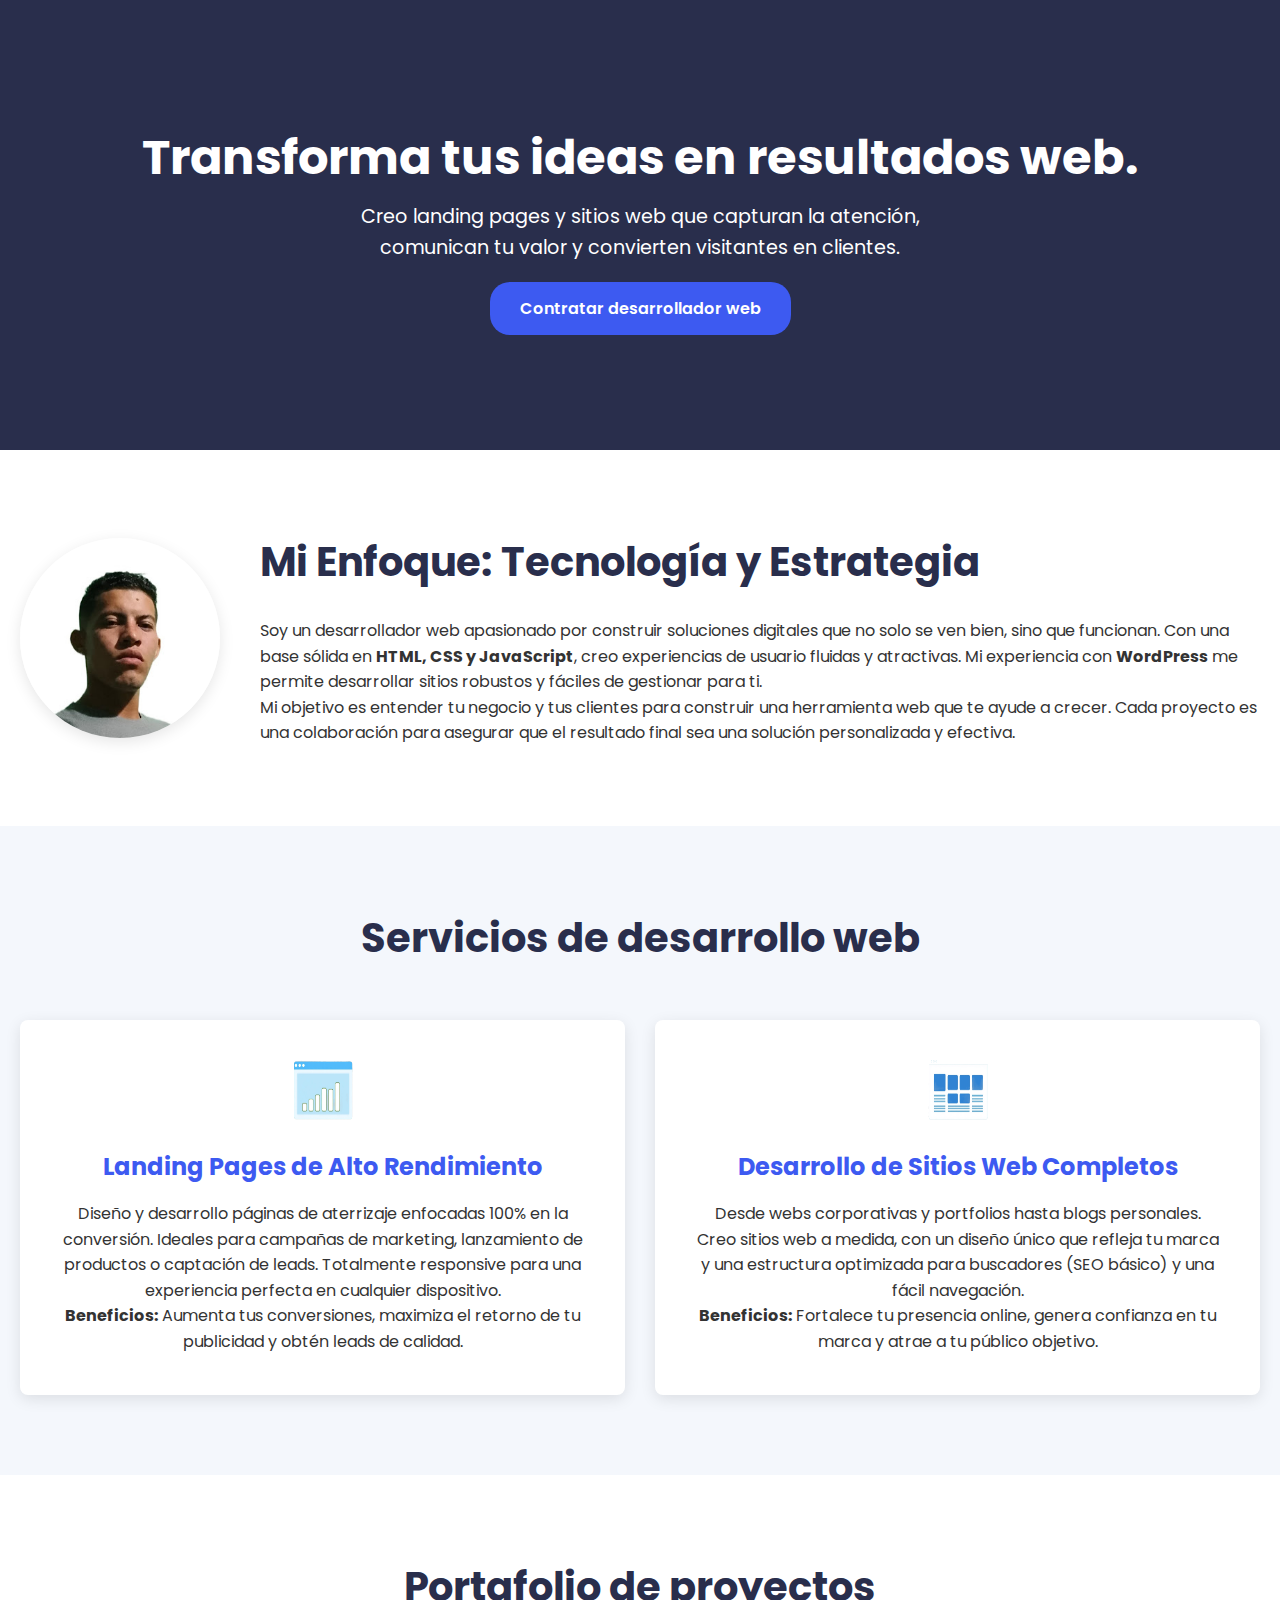
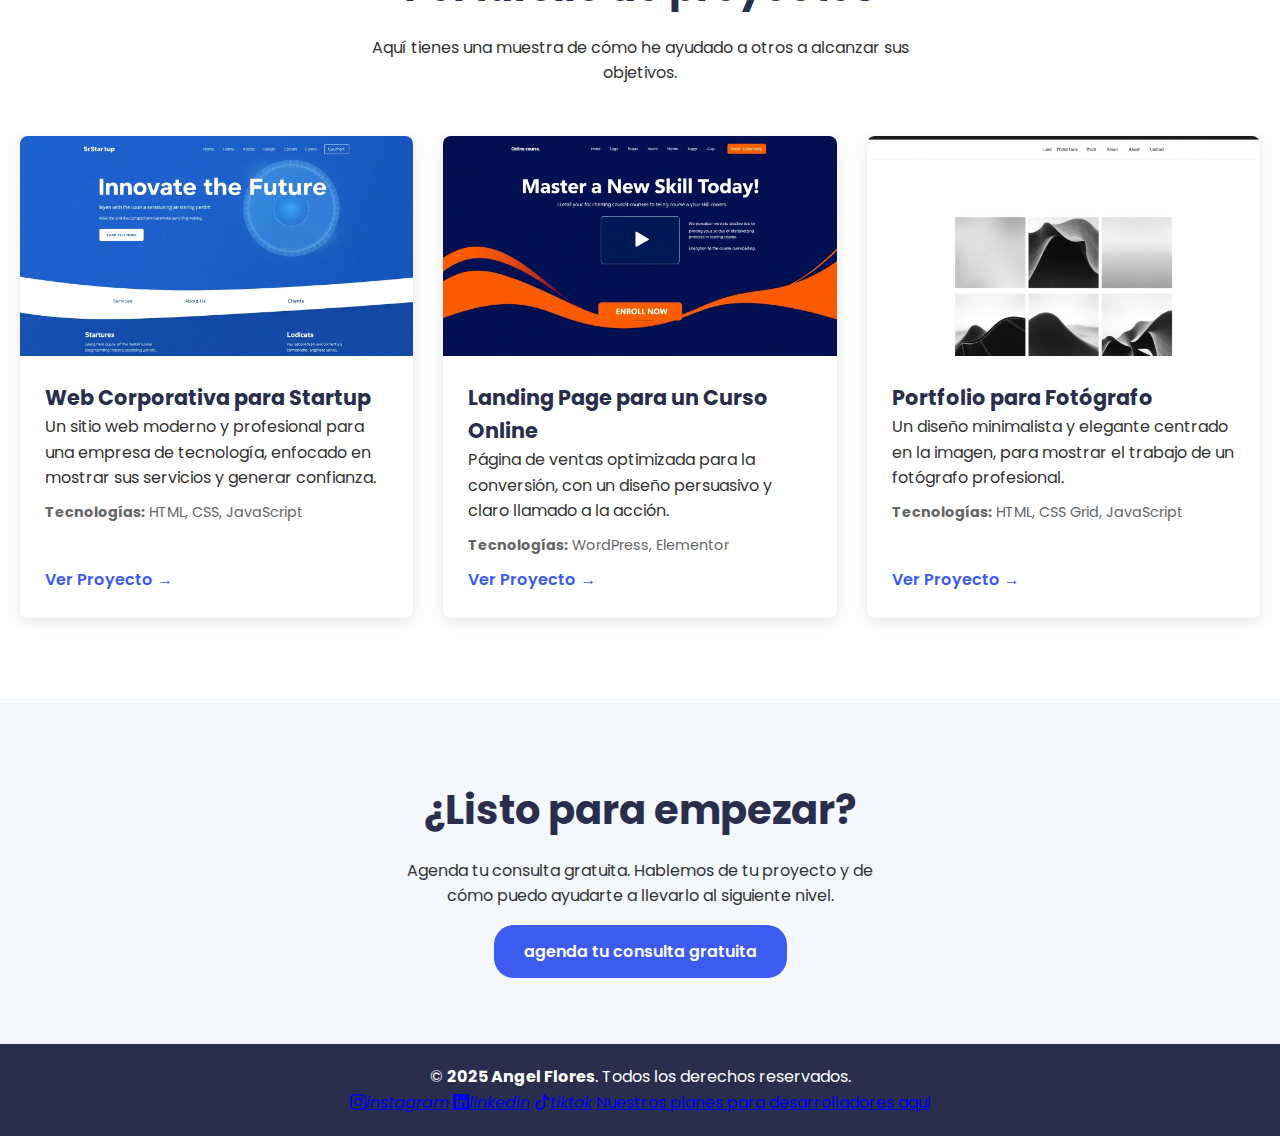
<file: index.html>
<!DOCTYPE html>
<html lang="es">
<head>
    <meta charset="UTF-8">
    <meta name="viewport" content="width=device-width, initial-scale=1.0">
    <link rel="icon" type="image/png" href="/imagenes/favicon.ico">
    <title>Portafolio Desarrollador Web - Transforma Ideas en Realidad</title>
    <meta><meta name="description" content="Soy Angel Flores,Descubre Portafilio Web, tu solución integral para el diseño y desarrollo de sitios web.
     Ofrecemos servicios de creación de páginas personalizadas, optimización SEO, y marketing digital. Mejora tu presencia en línea con nuestras estrategias efectivas y atención al cliente excepcional.
   ¡Contáctanos y transforma tu negocio hoy!">
    <link rel="stylesheet" href="css/style.css">
    <link rel="preconnect" href="https://fonts.googleapis.com">
    <link rel="preconnect" href="https://fonts.gstatic.com" crossorigin>
    <link href="https://fonts.googleapis.com/css2?family=Poppins:wght@400;600;700&display=swap" rel="stylesheet">
    <link rel="stylesheet" href="https://cdn.jsdelivr.net/npm/bootstrap-icons@1.13.1/font/bootstrap-icons.min.css">
   
</head>
<body>

    <header class="hero">
        <div class="container">
            <h1 class="hero-title">Transforma tus ideas en resultados web.</h1>
            <p class="hero-subtitle">Creo landing pages y sitios web que capturan la atención, comunican tu valor y convierten visitantes en clientes.</p>
            <a href="#contact" class="cta-button">Contratar desarrollador web</a> 
           
        </div>
    </header>

    <main>
        <section id="about" class="about-me">
            <div class="container">
                <div class="about-content">
                     <img src="imagenes/profile-pic.png" alt="foto de perfil angel flores, desarrollador web" class="profile-picture">
                    <div class="about-text">
                        <h2>Mi Enfoque: Tecnología y Estrategia</h2>
                        <p>Soy un desarrollador web apasionado por construir soluciones digitales que no solo se ven bien, sino que funcionan. Con una base sólida en <strong>HTML, CSS y JavaScript</strong>, creo experiencias de usuario fluidas y atractivas. Mi experiencia con <strong>WordPress</strong> me permite desarrollar sitios robustos y fáciles de gestionar para ti.</p>
                        <p>Mi objetivo es entender tu negocio y tus clientes para construir una herramienta web que te ayude a crecer. Cada proyecto es una colaboración para asegurar que el resultado final sea una solución personalizada y efectiva.</p>
                    </div>
                </div>
            </div>
        </section>

        <section id="services" class="services">
            <div class="container">
                <h2>Servicios de desarrollo web</h2>
                <div class="services-grid">
                    <div class="service-card">
                        <img src="imagenes/service-landingpage.png" alt="Icono de landing page" class="service-icon">
                        <h3>Landing Pages de Alto Rendimiento</h3>
                        <p>Diseño y desarrollo páginas de aterrizaje enfocadas 100% en la conversión. Ideales para campañas de marketing, lanzamiento de productos o captación de leads. Totalmente responsive para una experiencia perfecta en cualquier dispositivo.</p>
                        <p><strong>Beneficios:</strong> Aumenta tus conversiones, maximiza el retorno de tu publicidad y obtén leads de calidad.</p>
                    </div>
                    <div class="service-card">
                        <img src="imagenes/service-website.png" alt="Icono de sitio web completo" class="service-icon">
                        <h3>Desarrollo de Sitios Web Completos</h3>
                        <p>Desde webs corporativas y portfolios hasta blogs personales. Creo sitios web a medida, con un diseño único que refleja tu marca y una estructura optimizada para buscadores (SEO básico) y una fácil navegación.</p>
                         <p><strong>Beneficios:</strong> Fortalece tu presencia online, genera confianza en tu marca y atrae a tu público objetivo.</p>
                    </div>
                </div>
            </div>
        </section>

        <section id="portfolio" class="portfolio">
            <div class="container">
                <h2>Portafolio de proyectos</h2>
                <p class="portfolio-intro">Aquí tienes una muestra de cómo he ayudado a otros a alcanzar sus objetivos.</p>
                <div class="portfolio-grid">
                    <div class="portfolio-item">
                        <img src="imagenes/portfolio-placeholder-1.png" alt="sitio wep moderno y profesional">
                        <div class="portfolio-info">
                            <h3>Web Corporativa para Startup</h3>
                            <p>Un sitio web moderno y profesional para una empresa de tecnología, enfocado en mostrar sus servicios y generar confianza.</p>
                            <p class="tech-stack"><strong>Tecnologías:</strong> HTML, CSS, JavaScript</p>
                            <a href="#" class="portfolio-link" target="_blank">Ver Proyecto &rarr;</a>
                        </div>
                    </div>
                    <div class="portfolio-item">
                        <img src="imagenes/portfolio-placeholder-2.png" alt="landing page">
                        <div class="portfolio-info">
                            <h3>Landing Page para un Curso Online</h3>
                            <p>Página de ventas optimizada para la conversión, con un diseño persuasivo y claro llamado a la acción.</p>
                            <p class="tech-stack"><strong>Tecnologías:</strong> WordPress, Elementor</p>
                            <a href="#" class="portfolio-link" target="_blank">Ver Proyecto &rarr;</a>
                        </div>
                    </div>
                    <div class="portfolio-item">
                        <img src="imagenes/portfolio-placeholder-3.png" alt="web profesional minimalista">
                        <div class="portfolio-info">
                            <h3>Portfolio para Fotógrafo</h3>
                            <p>Un diseño minimalista y elegante centrado en la imagen, para mostrar el trabajo de un fotógrafo profesional.</p>
                            <p class="tech-stack"><strong>Tecnologías:</strong> HTML, CSS Grid, JavaScript</p>
                            <a href="#" class="portfolio-link" target="_blank">Ver Proyecto &rarr;</a>
                        </div>
                    </div>
                </div>
            </div>
        </section>

        <section id="contact" class="contact">
            <div class="container">
                <h2>¿Listo para empezar?</h2>
                <p>Agenda tu consulta gratuita. Hablemos de tu proyecto y de cómo puedo ayudarte a llevarlo al siguiente nivel.</p>
               <!-- <form id="contact-form" action="https://formsubmit.co/af5300439@gmail.com" method="POST" >
                    <div class="form-group">
                        <label for="name">Nombre</label>
                        <input type="text" id="name" name="name" required>
                    </div>
                    <div class="form-group">
                        <label for="email">Email</label>
                        <input type="email" id="email" name="email" required>
                    </div>
                    <div class="form-group">
                        <label for="message">Mensaje</label>
                        <textarea id="message" name="message" rows="5" required></textarea>
                    </div>-->
                    <a href="https://tu-web.systeme.io/tu-pagina-web-o-landin" target="_blank" class="cta-button">agenda tu consulta gratuita</a>
                </form>
            </div>
        </section>
    </main>

     <footer>
        <div class="container">
            <p>&copy;  <strong>2025 Angel Flores</strong>. Todos los derechos reservados.</p>
            <a href="https://www.instagram.com/af5300439/" target="_blank"><i class="bi bi-instagram">instagram</i></a>
            <a href="https://www.linkedin.com/in/angel-flores-1489bb320/" target="_blank"><i class="bi bi-linkedin">linkedin</i></a>
            <a href=" https://www.tiktok.com/@angel.flores3415" target="_blank"><i class="bi bi-tiktok">tiktok</i></a>
            <a href="/public/planes.html" target="_blank"> Nuestros planes para desarrolladores aqui</a>
          
        </div>
    </footer>

     <script src="js/script.js" defer></script>

</body>
</html>
</file>
<file: css/style.css>
:root {
    
    --primary-color: #3d5af1;
    --secondary-color: #292e4c;
    --background-color: #f4f7fc;
    --text-color: #333;
    --white-color: #ffffff;
    --light-gray-color: #e0e0e0;
    --box-shadow: 0 4px 15px rgba(0, 0, 0, 0.1);
}

* {
    margin: 0;
    padding: 0;
    box-sizing: border-box;
}

html {
    scroll-behavior: smooth;
}

body {
    font-family: 'Poppins', sans-serif;
    background-color: var(--background-color);
    color: var(--text-color);
    line-height: 1.6;
}

.container {
    max-width: 100%;
    margin: 0 auto;
    padding: 0 20px;
}

/* Hero Section */
.hero {
    background-color: var(--secondary-color);
    color: var(--white-color);
    text-align: center;
    padding: 100px 20px;
    min-height: 50vh;
    display: flex;
    align-items: center;
    justify-content: center;
}

.hero-title {
    font-size: 3rem;
    font-weight: 700;
    margin-bottom: 1rem;
    line-height: 1.2;
}

.hero-subtitle {
    font-size: 1.2rem;
    max-width: 600px;
    margin: 0 auto 2rem;
}

.cta-button {
    background-color: var(--primary-color);
    color: var(--white-color);
    padding: 15px 30px;
    border-radius: 5px;
    text-decoration: none;
    font-weight: 600;
    font-size: 1rem;
    transition: background-color 0.3s ease, transform 0.3s ease;
    border: none;
    cursor: pointer;
    border-radius: 20px;
}

.cta-button:hover {
    background-color: #0a24b4;
    transform: translateY(-3px);
}

/* Sections */
section {
    padding: 80px 0;
}

section h2 {
    text-align: center;
    font-size: 2.5rem;
    margin-bottom: 1rem;
    color: var(--secondary-color);
}

/* About Me */
.about-me {
    background-color: var(--white-color);
}
.about-content {
    display: flex;
    align-items: center;
    gap: 40px;
}
.profile-picture {
    width: 200px;
    height: 200px;
    border-radius: 50%;
    object-fit: cover;
    box-shadow: var(--box-shadow);
    flex-shrink: 0;
}
.about-text h2 {
    text-align: left;
    margin-bottom: 1.5rem;
}

/* Services */
.services-grid {
    display: grid;
    grid-template-columns: repeat(auto-fit, minmax(300px, 1fr));
    gap: 30px;
    margin-top: 50px;
}

.service-card {
    background: var(--white-color);
    padding: 40px;
    border-radius: 8px;
    box-shadow: var(--box-shadow);
    text-align: center;
    transition: transform 0.3s ease, box-shadow 0.3s ease;
}
.service-card:hover {
    transform: translateY(-10px);
    box-shadow: 0 8px 25px rgba(0, 0, 0, 0.15);
}
.service-icon {
    width: 60px;
    height: 60px;
    margin-bottom: 20px;
}
.service-card h3 {
    font-size: 1.5rem;
    color: var(--primary-color);
    margin-bottom: 15px;
}

/* Portfolio */
.portfolio {
    background-color: var(--white-color);
}

.portfolio-intro {
    text-align: center;
    max-width: 600px;
    margin: 0 auto 50px;
}

.portfolio-grid {
    display: grid;
    grid-template-columns: repeat(auto-fit, minmax(320px, 1fr));
    gap: 30px;
}

.portfolio-item {
    background: var(--white-color);
    border-radius: 8px;
    overflow: hidden;
    box-shadow: var(--box-shadow);
    transition: transform 0.3s ease;
    display: flex;
    flex-direction: column;
}
.portfolio-item:hover {
    transform: scale(1.03);
}

.portfolio-item img {
    width: 100%;
    height: 220px;
    object-fit: cover;
}
.portfolio-info {
    padding: 25px;
    flex-grow: 1;
    display: flex;
    flex-direction: column;
}
.portfolio-info h3 {
    font-size: 1.3rem;
    color: var(--secondary-color);
}
.portfolio-info .tech-stack {
    font-size: 0.9rem;
    color: #666;
    margin: 10px 0;
}
.portfolio-link {
    color: var(--primary-color);
    text-decoration: none;
    font-weight: 600;
    margin-top: auto;
    align-self: flex-start;
}
.portfolio-link:hover {
    text-decoration: underline;
}

/* Contact */
.contact {
    text-align: center;
}
.contact p {
    max-width: 500px;
    margin: 0 auto 30px;
}

#contact-form {
    max-width: 600px;
    margin: 0 auto;
    text-align: left;
}

.form-group {
    margin-bottom: 20px;
}

.form-group label {
    display: block;
    margin-bottom: 5px;
    font-weight: 600;
}

.form-group input,
.form-group textarea {
    width: 100%;
    padding: 12px;
    border-radius: 5px;
    border: 1px solid var(--light-gray-color);
    font-family: 'Poppins', sans-serif;
    font-size: 1rem;
}

.form-group input:focus,
.form-group textarea:focus {
    outline: none;
    border-color: var(--primary-color);
    box-shadow: 0 0 5px rgba(61, 90, 241, 0.5);
}

#contact-form button {
    width: 100%;
}

/* Footer */
footer {
    background-color: var(--secondary-color);
    color: var(--white-color);
    text-align: center;
    padding: 20px 0;
}

/* Responsive */
@media (max-width: 992px) {
    .container {
        max-width: 960px;
    }
    .about-content {
        gap: 30px;
    }
    .profile-picture {
        width: 180px;
        height: 180px;
    }
    .portfolio-grid {
        grid-template-columns: repeat(auto-fit, minmax(300px, 1fr));
    }
}

@media (max-width: 768px) {
    .hero {
        padding: 80px 20px;
        min-height: auto;
    }
    .hero-title {
        font-size: 2.5rem;
    }
     .hero-subtitle {
        font-size: 1.1rem;
    }
    section {
        padding: 60px 0;
    }
    section h2 {
        font-size: 2.2rem;
    }
    .about-content {
        flex-direction: column;
        text-align: center;
    }
    .about-text h2 {
        text-align: center;
    }
    .profile-picture {
        margin-bottom: 20px;
    }
    .services-grid, .portfolio-grid {
        gap: 25px;
    }
}

@media (max-width: 480px) {
    body {
        line-height: 1.5;
    }
    .hero-title {
        font-size: 2rem;
    }
    .hero-subtitle {
        font-size: 1rem;
    }
    section h2 {
        font-size: 1.8rem;
    }
    .cta-button {
        padding: 12px 25px;
        font-size: 0.9rem;
    }
    .service-card {
        padding: 30px;
    }
     .portfolio-info {
        padding: 20px;
    }
}
</file>
